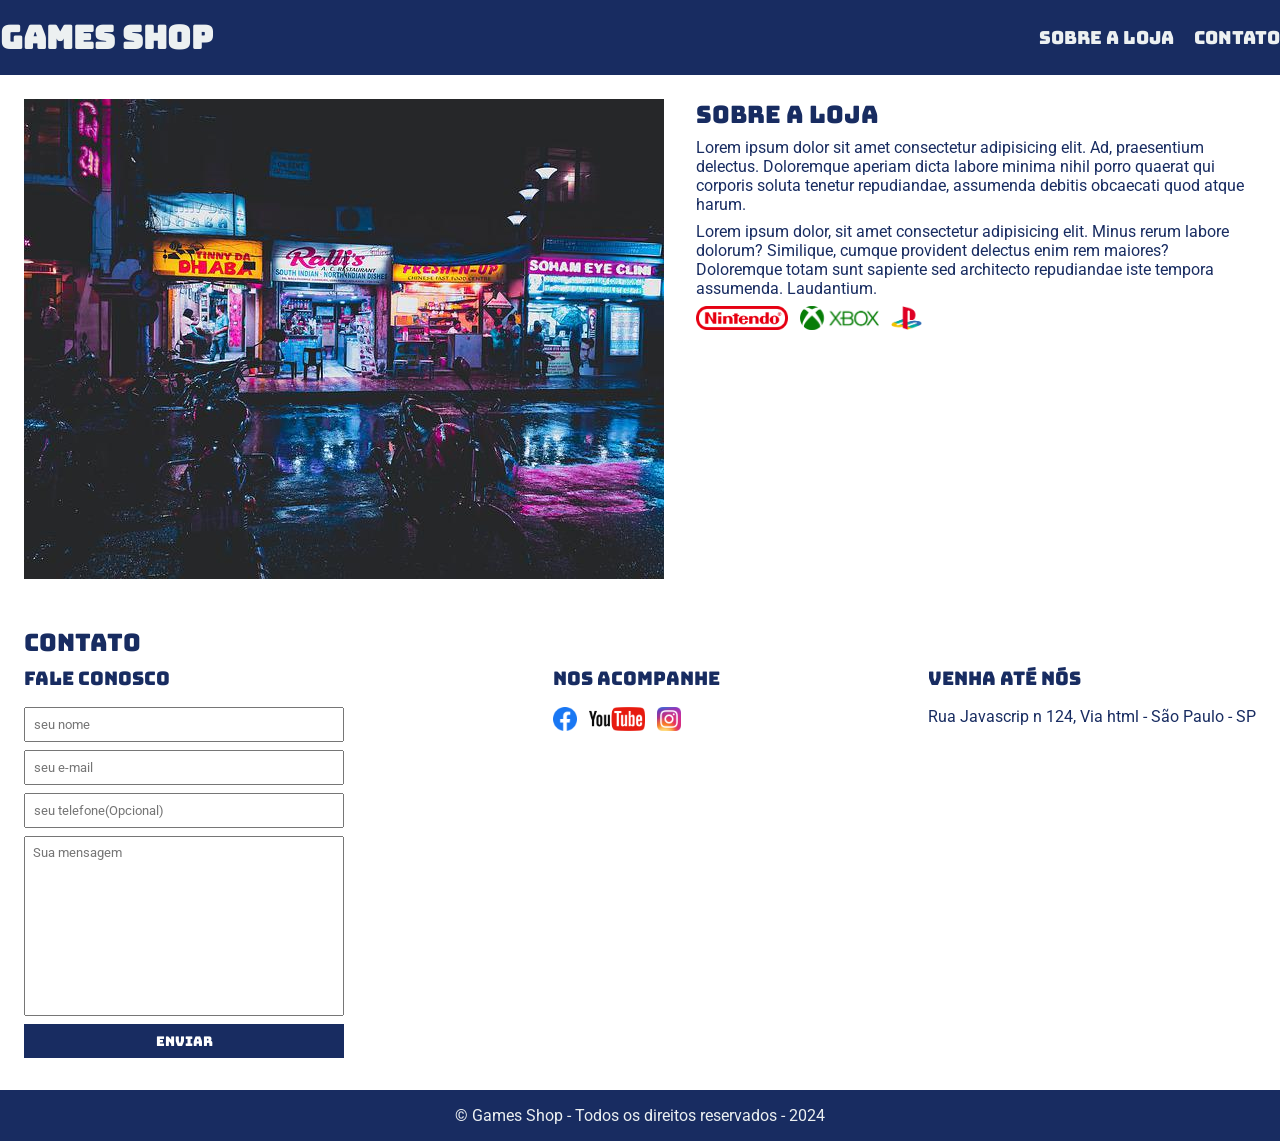
<file: index.html>
<!DOCTYPE html>
<html lang="pt-br">
<head>
    <meta charset="UTF-8">
    <meta name="viewport" content="width=device-width, initial-scale=1.0">
    <title>Game Shop - A sua loja de games</title>
    <link rel="stylesheet" href="./main.css">
    <link rel="preconnect" href="https://fonts.googleapis.com">
    <link rel="preconnect" href="https://fonts.gstatic.com" crossorigin>
    <link href="https://fonts.googleapis.com/css2?family=Bungee&family=Roboto&display=swap" rel="stylesheet">
</head>
<body>
    <header>
        <div class="container">
            <h1>Games Shop</h1>
            <nav>
                <ul>
                    <li>
                        <a href="#about">Sobre a loja</a>
                    </li>
                    <li>
                        <a href="#contact">Contato</a>
                    </li>
                </ul>
            </nav>
        </div>
    </header>
    <section id="about">
        <div class="container">
            <img class="store-front" src="./Arquivo/img/loja.jpg" alt="fachada da loja games shop"/>
            <div>
                <h2>Sobre a loja</h2>
                <p>
                    Lorem ipsum dolor sit amet consectetur adipisicing elit. Ad, praesentium delectus. Doloremque aperiam dicta labore minima nihil porro quaerat qui corporis soluta tenetur repudiandae, assumenda debitis obcaecati quod atque harum.
                </p>
                <p>
                    Lorem ipsum dolor, sit amet consectetur adipisicing elit. Minus rerum labore dolorum? Similique, cumque provident delectus enim rem maiores? Doloremque totam sunt sapiente sed architecto repudiandae iste tempora assumenda. Laudantium.
                </p>
                <ul class="brands-list">
                    <li><img src="./Arquivo/img/nintendo.png" alt="Nitendo"/></li>
                    <li><img src="./Arquivo/img/xbox.png" alt="xbox"/></li>
                    <li><img src="./Arquivo/img/playstation.png" alt="playstation"/></li>
                </ul>
            </div>
        </div>
    </section>
    <section id="contact">
        <div class="container">
            <h2>Contato</h2>
            <div class="contact-methods">
                <div>
                    <h3>Fale conosco</h3>
                    <form>
                        <input type="text" placeholder="seu nome" required />
                        <input type="email" placeholder="seu e-mail" required />
                        <input type="tel" placeholder="seu telefone(Opcional)"/>
                        <textarea placeholder="Sua mensagem" required ></textarea>
                        <button type="submit">Enviar</button>
                    </form>
                </div>
                <div>
                    <h3>Nos acompanhe</h3>
                    <ul class="social-links">
                        <li>
                            <a href="#" title="Siga-nos no Facebook">
                                <img src="./Arquivo/img/facebook.png" alt="logo do facebook"/>
                            </a>    
                        </li>
                        <li>
                            <a href="https://www.youtube.com/watch?v=aaVWxJGRGpI" title="Siga-nos no Youtube">
                                <img src="./Arquivo/img/youtube.png" alt="logo do Youtube"/>
                            </a>    
                        </li>
                        <li>
                            <a href="https://www.instagram.com/monalizapolyana/" title="Siga-nos no Intagram">
                                <img src="./Arquivo/img/instagram.png" alt="logo do instagram"/>
                            </a>    
                        </li>
                    </ul>
                </div>
                <div>
                    <h3>Venha até nós</h3>
                    <p>Rua Javascrip n 124, Via html - São Paulo - SP</p>
                </div>
            </div>
        </div>
    </section>
    <footer>
        <div>
            <p>
                &copy; Games Shop - Todos os direitos reservados - 2024
            </p>
        </div>
    </footer>
</body>
</html>
</file>
<file: main.css>
* {
    margin: 0;
    padding: 0;
    box-sizing: border-box;
}

header,
section h2,
section h3,
form button {
    font-family: 'Bungee',cursive;
    font-weight: normal;
}

body, input, textarea {
    font-family: 'Roboto', sans-serif;
}

header {
    padding: 16px 0;
    background-color: #182c61;
    color: #ecf0f1;
}

header nav li {
    display: inline;
    margin-left: 16px;
    font-size: 18px;
}

header nav li a {
    color: #ecf0f1;
    text-decoration: none;
}

.container {
    max-width: 1280px;
    width: 100%;
    margin:0 auto;
}

header .container,
section .container {
    display: flex;
    align-items: center;
    justify-content: space-between;
}

.brands-list img {
    height: 24px;
}

.brands-list li {
    display: inline;
    margin-right: 8px;
}

section .container {
    align-items: flex-start;
}

section {
    padding: 24px;
}

section h2 {
    margin-bottom: 8px;
}

section {
    color: #182c61;
}

section p {
    margin-bottom: 8px;
}

.store-front {
    margin-right: 32px;
}

.social-links img {
    height: 24px;
}

.social-links li {
    display: inline;
    margin-right: 8px;
}

.social-links li a {
    text-decoration: none;
}

#contact .container {
    display: block;
}

.contact-methods {
    display: flex;
    justify-content: space-between;
}

form input,
textarea,
form button {
    display: block;
    width: 320px;
    margin-bottom: 8px;
    padding: 8px;
}

form textarea {
    resize: none;
    height: 180px;
}

section h3 {
    margin-bottom: 16px;
}

form button {
    background-color: #182c61;
    color: #fff;
    border: none;
    cursor: pointer;
}

form button:hover {
    background-color: #294697;
}

input:focus, textarea:focus {
    outline-color: #182c61;
}

footer {
    background-color: #182c61;
    padding: 16px 0;
    color: #ecf0f1;
    text-align:center;
}
</file>
<file: Arquivo/index.css>
* {
    margin: 0;
    padding: 0;
    box-sizing: border-box;
}

header,
section h2,
section h3,
form button {
    font-family: 'Bungee',cursive;
    font-weight: normal;
}

body, input, textarea {
    font-family: 'Roboto', sans-serif;
}

header {
    padding: 16px 0;
    background-color: #182c61;
    color: #ecf0f1;
}

header nav li {
    display: inline;
    margin-left: 16px;
    font-size: 18px;
}

header nav li a {
    color: #ecf0f1;
    text-decoration: none;
}

.container {
    max-width: 1280px;
    width: 100%;
    margin:0 auto;
}

header .container,
section .container {
    display: flex;
    align-items: center;
    justify-content: space-between;
}

.brands-list img {
    height: 24px;
}

.brands-list li {
    display: inline;
    margin-right: 8px;
}

section .container {
    align-items: flex-start;
}

section {
    padding: 24px;
}

section h2 {
    margin-bottom: 8px;
}

section {
    color: #182c61;
}

section p {
    margin-bottom: 8px;
}

.store-front {
    margin-right: 32px;
}

.social-links img {
    height: 24px;
}

.social-links li {
    display: inline;
    margin-right: 8px;
}

.social-links li a {
    text-decoration: none;
}

#contact .container {
    display: block;
}

.contact-methods {
    display: flex;
    justify-content: space-between;
}

form input,
textarea,
form button {
    display: block;
    width: 320px;
    margin-bottom: 8px;
    padding: 8px;
}

form textarea {
    resize: none;
    height: 180px;
}

section h3 {
    margin-bottom: 16px;
}

form button {
    background-color: #182c61;
    color: #fff;
    border: none;
    cursor: pointer;
}

form button:hover {
    background-color: #294697;
}

input:focus, textarea:focus {
    outline-color: #182c61;
}

footer {
    background-color: #182c61;
    padding: 16px 0;
    color: #ecf0f1;
    text-align:center;
}
</file>
